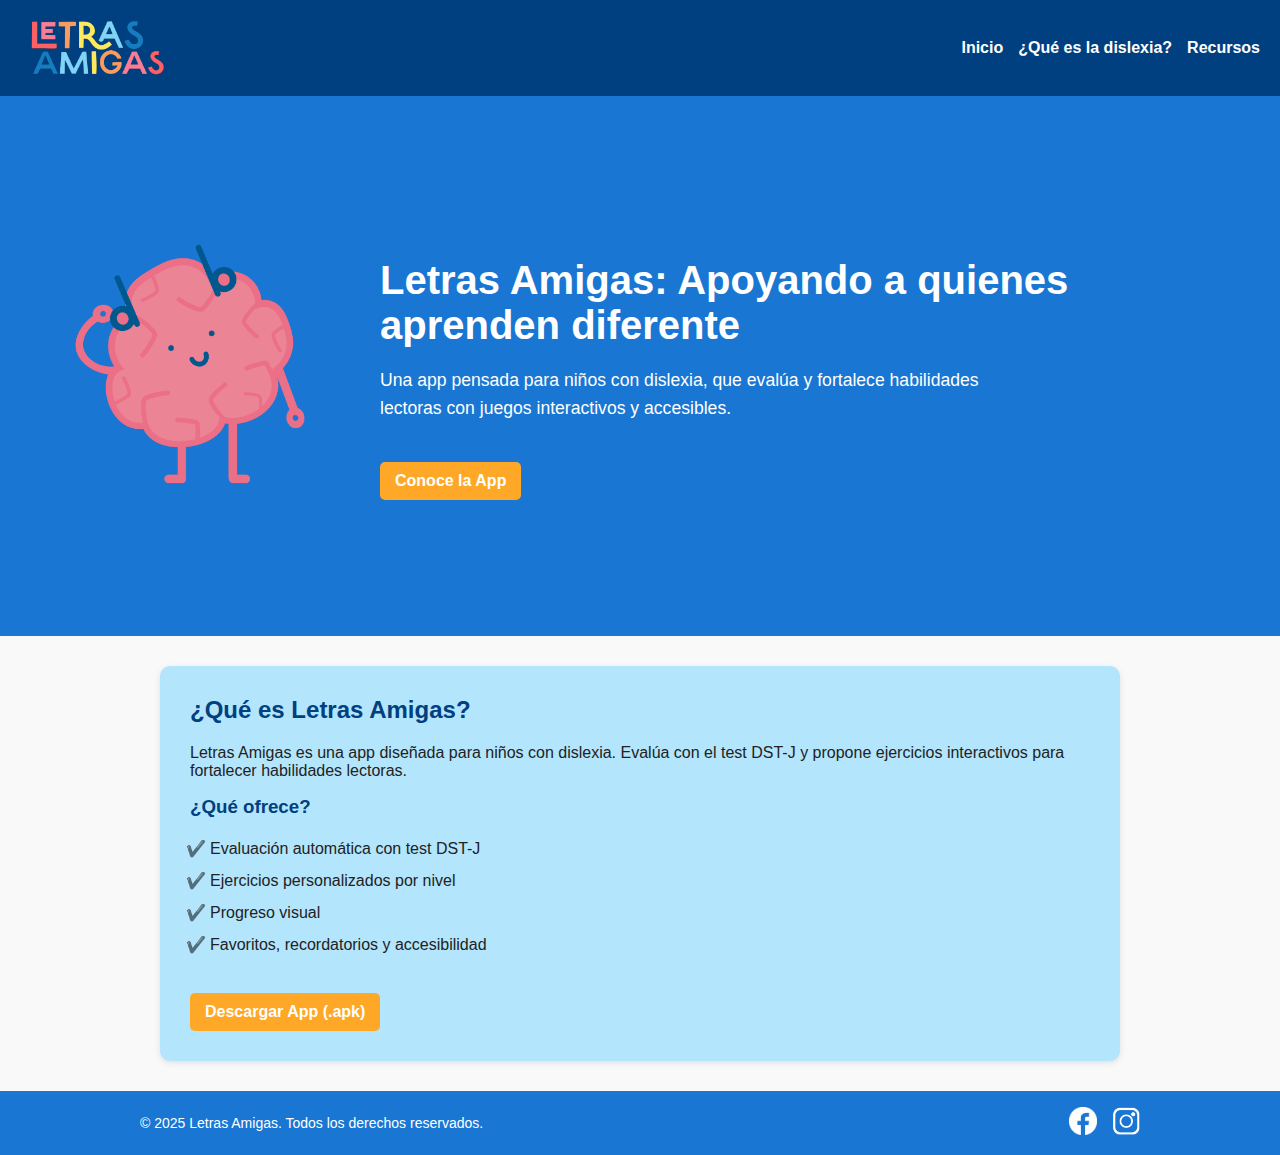
<file: index.html>
<!DOCTYPE html>
<html lang="es">

<head>
    <meta charset="UTF-8" />
    <meta name="viewport" content="width=device-width, initial-scale=1.0" />
    <title>Letras Amigas</title>
    <link rel="stylesheet" href="styles/styles.css" />
</head>

<body>
    <header>
        <img src="resources/titulo.png" alt="Logo Letras Amigas" class="logo" />
        <nav>
            <ul>
                <li><a href="index.html">Inicio</a></li>
                <li><a href="screens/que-es.html">¿Qué es la dislexia?</a></li>
                <li><a href="screens/recursos.html">Recursos</a></li>
            </ul>
        </nav>
    </header>

    <main>
        <section class="banner-principal">
            <div class="banner-contenido">
                <div class="banner-imagen">
                    <img src="resources/mascota.png" alt="Ilustración dislexia" />
                </div>
                <div class="banner-texto">
                    <h1>Letras Amigas: Apoyando a quienes aprenden diferente</h1>
                    <p>
                        Una app pensada para niños con dislexia, que evalúa y fortalece habilidades lectoras
                        con juegos interactivos y accesibles.
                    </p>
                    <a class="boton descarga" href="#descarga">Conoce la App</a>
                </div>
            </div>
        </section>


        <!-- Sección detallada -->
        <section class="letras-amigas" id="descarga">
            <h2>¿Qué es Letras Amigas?</h2>
            <p>
                Letras Amigas es una app diseñada para niños con dislexia. Evalúa con el test DST-J y
                propone ejercicios interactivos para fortalecer habilidades lectoras.
            </p>

            <h3>¿Qué ofrece?</h3>
            <ul>
                <li>Evaluación automática con test DST-J</li>
                <li>Ejercicios personalizados por nivel</li>
                <li>Progreso visual</li>
                <li>Favoritos, recordatorios y accesibilidad</li>
            </ul>

            <a class="boton descarga" href="LetrasAmigas.apk" download>Descargar App (.apk)</a>
        </section>
    </main>

    <footer>
        <div class="footer-contenido">
            <p>© 2025 Letras Amigas. Todos los derechos reservados.</p>
            <div class="redes-sociales">
                <a href="https://www.facebook.com/profile.php?id=61576277373146" target="_blank" class="icono-red">
                    <img src="resources/facebook.png" alt="Facebook">
                </a>
                <a href="https://www.instagram.com/letrasamigas_/" target="_blank" class="icono-red">
                    <img src="resources/instagram.png" alt="Instagram">
                </a>
            </div>
        </div>
    </footer>


</body>

</html>
</file>
<file: styles/styles.css>
/* ============================================================
   SISTEMA DE DISEÑO - LETRAS AMIGAS
   ============================================================ */

/* ----------- Variables de Color ----------- */
:root {
  --rosa-claro: #F8BBD0;
  --naranja: #FFA726;
  --celeste: #B3E5FC;
  --azul-oscuro: #004080;
  --azul-medio: #1976D2;
  --anaranjado-suave: #FFCC80;
  --rojo-coral: #FF6F61;
}

/* ============================================================
   ESTRUCTURA GLOBAL
   ============================================================ */

html,
body {
  height: 100%;
  margin: 0;
  padding: 0;
}

body {
  display: flex;
  flex-direction: column;
  font-family: Arial, sans-serif;
  background-color: #f9f9f9;
  color: #222;
}

main {
  flex: 1;
  padding: 0;
}

/* ============================================================
   HEADER
   ============================================================ */

header {
  background-color: var(--azul-oscuro);
  color: white;
  display: flex;
  align-items: center;
  justify-content: space-between;
  padding: 10px 20px;
}

.logo {
  width: 150px;
}

nav ul {
  list-style: none;
  display: flex;
  gap: 15px;
  padding: 0;
  margin: 0;
}

nav a {
  text-decoration: none;
  color: white;
  font-weight: bold;
}

/* ============================================================
   BOTONES
   ============================================================ */

.boton {
  background-color: var(--rojo-coral);
  color: white;
  padding: 10px 15px;
  text-decoration: none;
  border-radius: 5px;
  font-weight: bold;
}

.boton:hover {
  background-color: var(--anaranjado-suave);
}

.boton.descarga {
  display: inline-block;
  margin-top: 20px;
  background-color: var(--naranja);
  border: none;
  transition: background-color 0.3s;
}

.boton.descarga:hover {
  background-color: var(--anaranjado-suave);
}

/* ============================================================
   BANNER PRINCIPAL
   ============================================================ */

.banner-principal {
  background-color: var(--azul-medio);
  color: white;
  width: 100%;
  min-height: 60vh;
  margin: 0;
  display: flex;
  justify-content: center;
  align-items: center;
  box-sizing: border-box;
  padding: 40px 20px;
}

.banner-contenido {
  display: flex;
  flex-direction: row;
  align-items: center;
  max-width: 1200px;
  width: 100%;
  gap: 40px;
  flex-wrap: wrap;
}

.banner-imagen img {
  width: 300px;
  max-width: 100%;
  border-radius: 10px;
}

.banner-texto {
  flex: 1;
  text-align: left;
}

.banner-texto h1 {
  font-size: 2.5rem;
  margin-bottom: 10px;
}

.banner-texto p {
  font-size: 1.1rem;
  margin-bottom: 20px;
  line-height: 1.6;
  max-width: 600px;
}

/* === RESPONSIVE BANNER === */
@media (max-width: 768px) {
  .banner-contenido {
    flex-direction: column;
    align-items: center;
    text-align: center;
    gap: 20px;
  }

  .banner-imagen img {
    width: 180px;
    margin: 10px 0;
  }

  .banner-texto h1 {
    font-size: 1.6rem;
    line-height: 1.3;
  }

  .banner-texto p {
    font-size: 1rem;
    line-height: 1.5;
    padding: 0 10px;
  }

  .boton.descarga {
    font-size: 0.9rem;
    padding: 10px 18px;
  }
}

/* ============================================================
   SECCIÓN LETRAS AMIGAS (destacada con fondo celeste)
   ============================================================ */

.letras-amigas {
  max-width: 900px;
  margin: 30px auto;
  background-color: var(--celeste);
  padding: 30px;
  border-radius: 10px;
  box-shadow: 0 2px 6px rgba(0, 0, 0, 0.1);
}

.letras-amigas h2,
.letras-amigas h3 {
  color: var(--azul-oscuro);
  margin-top: 0;
}

.letras-amigas ul {
  padding-left: 20px;
}

.letras-amigas li {
  list-style: '✔️ ';
  margin-bottom: 8px;
  line-height: 1.5;
}

@media (max-width: 600px) {
  .letras-amigas {
    margin: 20px 15px;
    padding: 20px;
  }
}

/* ============================================================
   ESTILOS SOLO PARA PÁGINA: ¿QUÉ ES LA DISLEXIA?
   ============================================================ */

/* SECCIÓN: ¿Qué es la dislexia? */
.que-es {
  background-color: white;
  padding: 30px;
  border-radius: 12px;
  box-shadow: 0 2px 6px rgba(0, 0, 0, 0.08);
  max-width: 900px;
  margin: 40px auto;
  box-sizing: border-box;
}

.que-es h1 {
  font-size: 2rem;
  color: var(--naranja);
  margin-bottom: 20px;
  text-align: center;
  border-bottom: 3px solid var(--naranja);
  padding-bottom: 10px;
}

/* SECCIÓN: Síntomas */
.sintomas {
  background-color: white;
  padding: 30px;
  border-radius: 12px;
  box-shadow: 0 2px 6px rgba(0, 0, 0, 0.08);
  max-width: 900px;
  margin: 40px auto;
}

.sintomas h1 {
  color: var(--naranja);
  font-size: 1.8rem;
  text-align: center;
  border-bottom: 2px solid var(--naranja);
  padding-bottom: 8px;
}

.sintomas h2 {
  color: var(--azul-oscuro);
  margin-top: 25px;
  margin-bottom: 10px;
}

.sintomas ul {
  padding-left: 20px;
  margin-bottom: 20px;
}

.sintomas ul li {
  margin-bottom: 10px;
  list-style: '🔹 ';
}

/* Distribución horizontal de los bloques de síntomas */
.sintomas-flex {
  display: flex;
  gap: 20px;
  margin-top: 20px;
  flex-wrap: wrap;
  justify-content: space-between;
}

.sintoma-bloque {
  flex: 1 1 48%;
  background-color: var(--celeste);
  padding: 20px;
  border-radius: 10px;
  box-shadow: 0 1px 5px rgba(0, 0, 0, 0.05);
  box-sizing: border-box;
}

.sintoma-bloque h2 {
  margin-top: 0;
  color: var(--azul-oscuro);
}

.sintoma-bloque ul {
  padding-left: 20px;
  margin-bottom: 0;
}

.sintoma-bloque ul li {
  list-style: '🔹 ';
  margin-bottom: 10px;
}

/* Responsive: apila en pantallas pequeñas */
@media (max-width: 768px) {
  .sintomas-flex {
    flex-direction: column;
  }

  .sintoma-bloque {
    flex: 1 1 100%;
  }
}


/* SECCIÓN: Mitos */
.mitos {
  background-color: white;
  padding: 30px;
  border-radius: 12px;
  box-shadow: 0 2px 6px rgba(0, 0, 0, 0.08);
  max-width: 900px;
  margin: 40px auto;
}

.mitos h1 {
  color: var(--naranja);
  font-size: 1.8rem;
  text-align: center;
  border-bottom: 2px solid var(--naranja);
  padding-bottom: 8px;
}

/* Contenedor vertical */
.mitos-vertical {
  display: flex;
  flex-direction: column;
  gap: 20px;
  margin-top: 20px;
}

/* Cada mito como tarjeta */
.mito-bloque {
  background-color: var(--celeste);
  border-left: 5px solid var(--azul-oscuro);
  padding: 15px 20px;
  border-radius: 10px;
  line-height: 1.6;
  box-shadow: 0 1px 4px rgba(0, 0, 0, 0.04);
}

/* Íconos para mitos y realidades */
.icono-mito {
  color: var(--rojo-coral);
  font-weight: bold;
  margin-right: 8px;
}

.icono-realidad {
  color: var(--azul-medio);
  font-weight: bold;
  margin-right: 8px;
}



/* SECCIÓN: Estrategias */
.estrategias {
  background-color: white;
  padding: 30px;
  border-radius: 12px;
  box-shadow: 0 2px 6px rgba(0, 0, 0, 0.08);
  max-width: 900px;
  margin: 40px auto;
}

.estrategias h1 {
  color: var(--naranja);
  font-size: 1.8rem;
  text-align: center;
  border-bottom: 2px solid var(--naranja);
  padding-bottom: 8px;
}

.estrategias h2 {
  color: var(--azul-oscuro);
  margin-top: 25px;
  margin-bottom: 10px;
}

.estrategias ul {
  padding-left: 20px;
  margin-bottom: 20px;
}

.estrategias ul li {
  list-style: '✔️ ';
  margin-bottom: 8px;
}

/* Bloques alineados para estrategias */
.estrategias-flex {
  display: flex;
  flex-wrap: wrap;
  gap: 20px;
  margin-top: 20px;
  justify-content: space-between;
}

.estrategia-bloque {
  flex: 1 1 30%;
  background-color: var(--celeste);
  padding: 20px;
  border-radius: 10px;
  box-shadow: 0 1px 5px rgba(0, 0, 0, 0.05);
  box-sizing: border-box;
}

.estrategia-bloque h2 {
  margin-top: 0;
  color: var(--azul-oscuro);
}

.estrategia-bloque ul {
  padding-left: 20px;
}

.estrategia-bloque ul li {
  list-style: '✔️ ';
  margin-bottom: 8px;
}

/* Responsive: columnas apiladas en móvil */
@media (max-width: 900px) {
  .estrategia-bloque {
    flex: 1 1 100%;
  }
}


/* RESPONSIVE: solo para secciones informativas */
@media (max-width: 768px) {

  .que-es,
  .sintomas,
  .mitos,
  .estrategias {
    margin: 20px 15px;
    padding: 20px;
  }

  .que-es h1,
  .sintomas h1,
  .mitos h1,
  .estrategias h1 {
    font-size: 1.5rem;
  }

  .sintomas h2,
  .estrategias h2 {
    font-size: 1.1rem;
  }

  .sintomas ul li,
  .estrategias ul li,
  .mitos ul li {
    font-size: 0.95rem;
  }
}


footer {
  background-color: var(--azul-medio);
  color: white;
  padding: 10px 20px;
  font-size: 14px;
}

.footer-contenido {
  display: flex;
  align-items: center;
  justify-content: space-between;
  flex-wrap: wrap;
  max-width: 1000px;
  margin: 0 auto;
  gap: 10px;
}

/* Redes sociales con íconos */
.redes-sociales {
  display: flex;
  gap: 15px;
}

.icono-red img {
  width: 28px;
  height: 28px;
  transition: transform 0.3s ease, filter 0.3s ease;
}

.icono-red img:hover {
  transform: scale(1.1);
  filter: brightness(1.2);
}

/* Responsive: columna en móvil */
@media (max-width: 600px) {
  .footer-contenido {
    flex-direction: column;
    align-items: center;
    text-align: center;
  }
}
</file>
